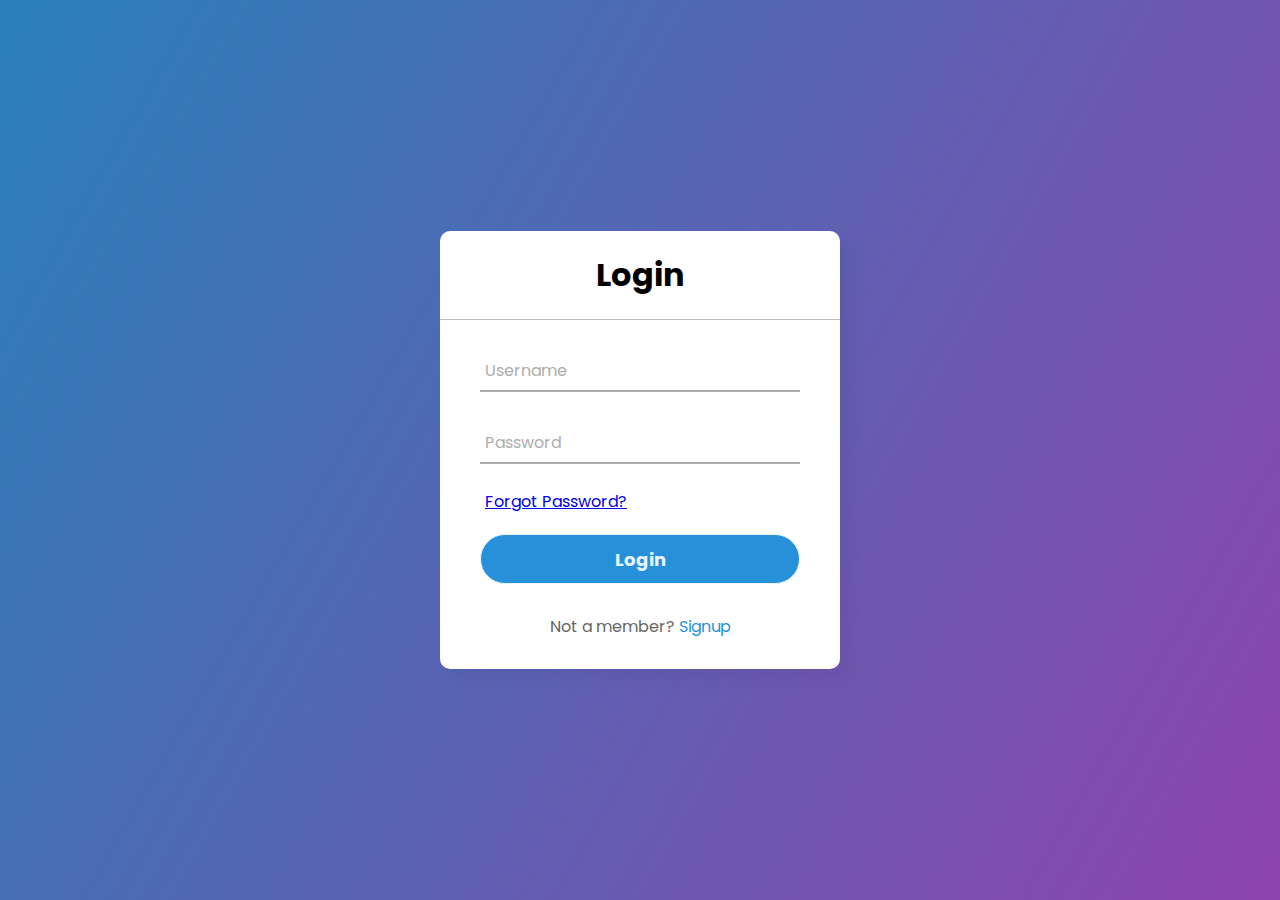
<file: index.html>
<!DOCTYPE html>
<html lang="en" dir="ltr">

<head>
  <meta charset="utf-8">
  <title>Abhay Rathore</title>
  <link rel="stylesheet" href="style.css">
</head>

<body>
  <div class="center">
    <h1>Login</h1>
    <form method="post" action="homepage.html">
      <div class="txt_field">
        <input type="text" required>
        <span></span>
        <label>Username</label>
      </div>
      <div class="txt_field">
        <input type="password" required>
        <span></span>
        <label>Password</label>
      </div>
      <div class="pass"><a href="forget.html">Forgot Password?</a></div>
        <input type="submit" value="Login" >
        <div class="signup_link">
      Not a member? <a href="signup.html">Signup</a>
  </div>
  </form>
  </div>

</body>

</html>
</file>
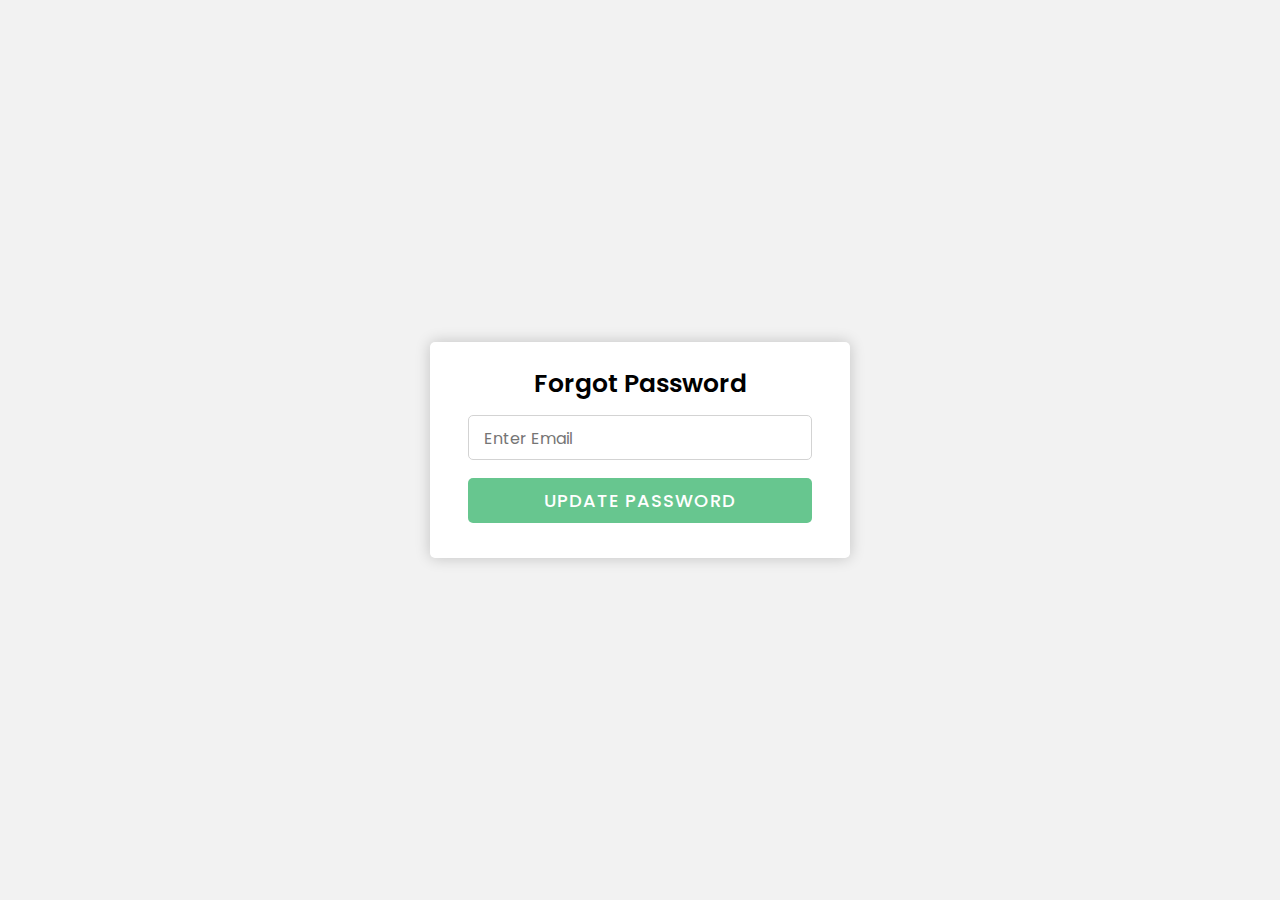
<file: forget.html>
<!DOCTYPE html>

<html lang="en" dir="ltr">

<head>
    <meta charset="utf-8">
    <title>Forgot Password</title>
    <link rel="stylesheet" href="forgot.css">
</head>

<body>
    <div class="container">
        <header>Forgot Password</header>
        <form action="update.html">
            <div class="error-text"></div>
            <div class="field">
                <input onkeyup="active()" id="pswrd_1" type="email" placeholder="Enter Email">

            </div>

            <button>Update Password</button>

    </div>

    </form>
    </div>
    <script>
        const pswrd_1 = document.querySelector("#pswrd_1");
        const pswrd_2 = document.querySelector("#pswrd_2");
        const errorText = document.querySelector(".error-text");
        const showBtn = document.querySelector(".show");
        const btn = document.querySelector("button");

        function active() {
            if (pswrd_1.value.length >= 6) {
                btn.removeAttribute("disabled", "");
                btn.classList.add("active");
                pswrd_2.removeAttribute("disabled", "");
            } else {
                btn.setAttribute("disabled", "");
                btn.classList.remove("active");
                pswrd_2.setAttribute("disabled", "");
            }
        }
        btn.onclick = function () {
            if (pswrd_1.value != pswrd_2.value) {
                errorText.style.display = "block";
                errorText.classList.remove("matched");
                errorText.textContent = "Error! Confirm Password Not Match";
                return false;
            } else {
                errorText.style.display = "block";
                errorText.classList.add("matched");
                errorText.textContent = "Nice! Confirm Password Matched";
                return false;
            }
        }

        function active_2() {
            if (pswrd_2.value != "") {
                showBtn.style.display = "block";
                showBtn.onclick = function () {
                    if ((pswrd_1.type == "password") && (pswrd_2.type == "password")) {
                        pswrd_1.type = "text";
                        pswrd_2.type = "text";
                        this.textContent = "Hide";
                        this.classList.add("active");
                    } else {
                        pswrd_1.type = "password";
                        pswrd_2.type = "password";
                        this.textContent = "Show";
                        this.classList.remove("active");
                    }
                }
            } else {
                showBtn.style.display = "none";
            }
        }
    </script>
</body>

</html>
</file>
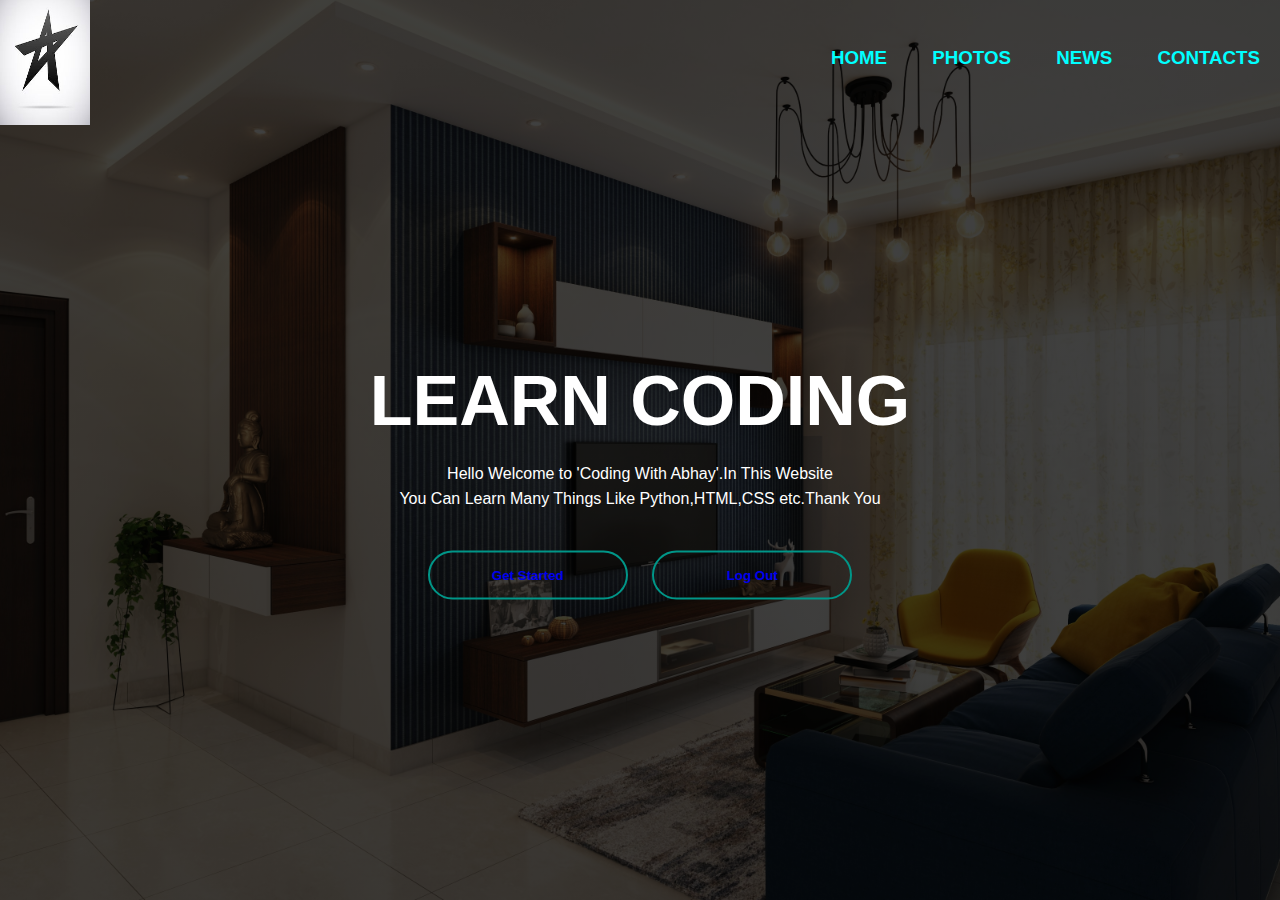
<file: homepage.html>
<html lang="en">

<head>
    <meta charset="UTF-8">
    <meta http-equiv="X-UA-Compatible" content="IE=edge">
    <meta name="viewport" content="width=device-width, initial-scale=1.0">
    <link rel="stylesheet" href="home.css">
    <title>Abahy Rathore</title>
</head>

<body alink="white" vlink="white">
    <div class="banner">
        <div class="navbar">
            <img src="Vector Star Logo Template Stock Vector (Royalty Free) 262934315.jpg" class="logo" height="300%" width="500%">
            <ul>
                <h3>
                    <li><a href="homepage.html">HOME</a></li>
                    <li><a href="https://photos.google.com/" target="blank">PHOTOS</a></li>
                    <li><a href="https://news.google.com/" target="blank">NEWS</a></li>
                    <li><a href="https://news.google.com/" target="blank">CONTACTS</a></li>
                </h3>
            </ul>
        </div>
        <div class="content">
            <h1>LEARN CODING</h1>
            <p><b>Hello Welcome to 'Coding With Abhay'.In This Website</b> <br><b>You Can Learn Many Things Like Python,HTML,CSS
                etc.Thank You</b></p>
                <div>
                        <button type="button"><span></span><a href="https://udemyfreecourses.org/">Get Started</a></button>
                        <button type="button"><span></span><a href="index.html">Log Out</a></button>
                    </form>
            </div>
        </div>
    </div>
</body>

</html>
</file>
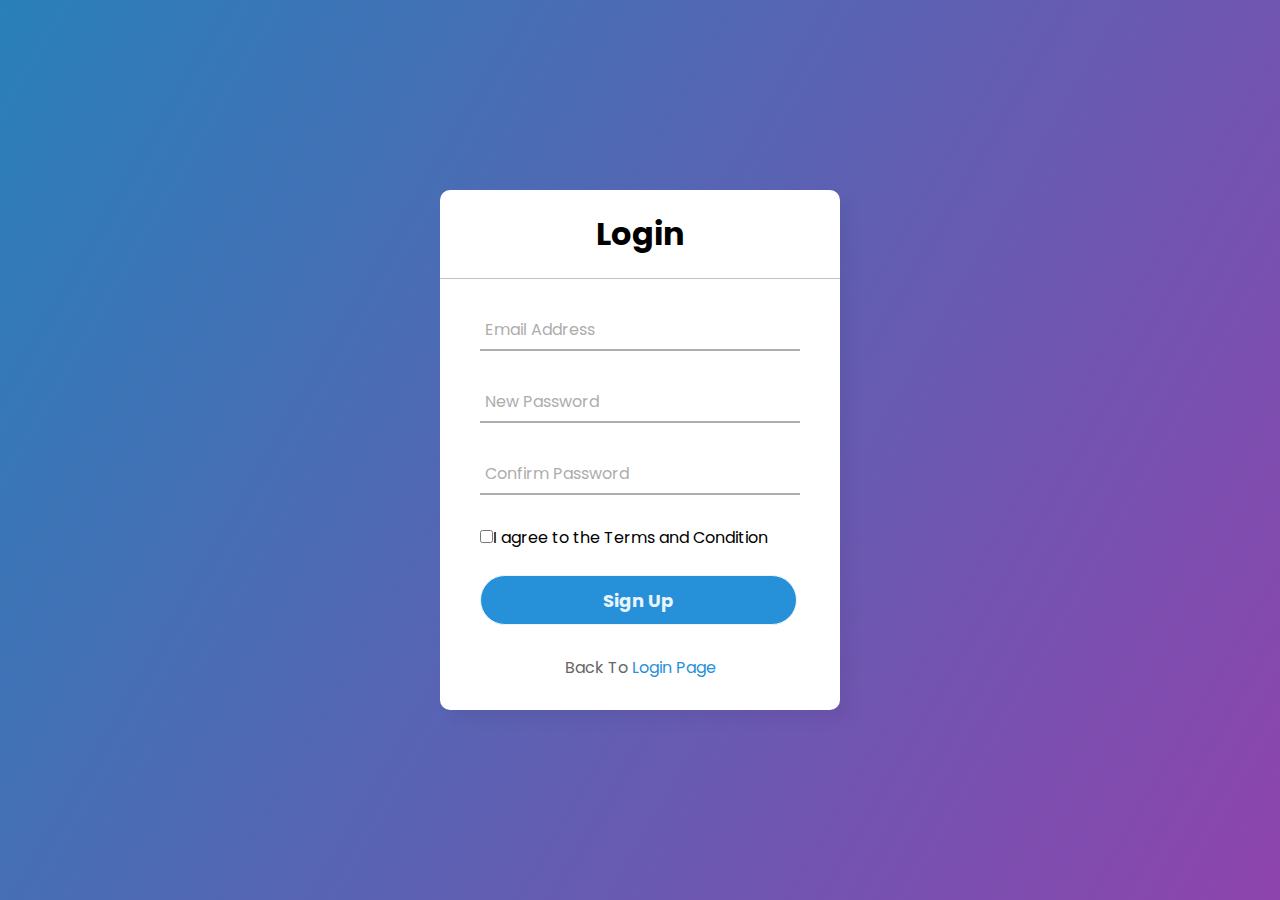
<file: signup.html>
<!DOCTYPE html>
<html lang="en" dir="ltr">

<head>
    <meta charset="utf-8">
    <title>Abhay Rathore</title>
    <link rel="stylesheet" href="sytle.css">
</head>

<body>
    <div class="center">
        <h1>Login</h1>
        <form method="post">
            <div class="txt_field">
                <input type="text" required>
                <span></span>
                <label>Email Address</label>
            </div>
            <div class="txt_field">
                <input type="password" required>
                <span></span>
                <label>New Password</label>
            </div>
            <div class="txt_field">
                <input type="password" required>
                <span></span>
                <label>Confirm Password</label>
            </div>
            <div>
                <form>

                    <input type="checkbox" name="I agree to the Terms and Condition" required />I agree to the Terms and
                    Condition
                </form>
            </div>
            <form action="homepage.html" class="Sign up">
                <br><input type="submit" value="Sign Up">
                <div class="signup_link">
            </form>
            Back To <a href="index.html">Login Page</a>
    </div>
    </form>
    </div>
</body>

</html>
</file>
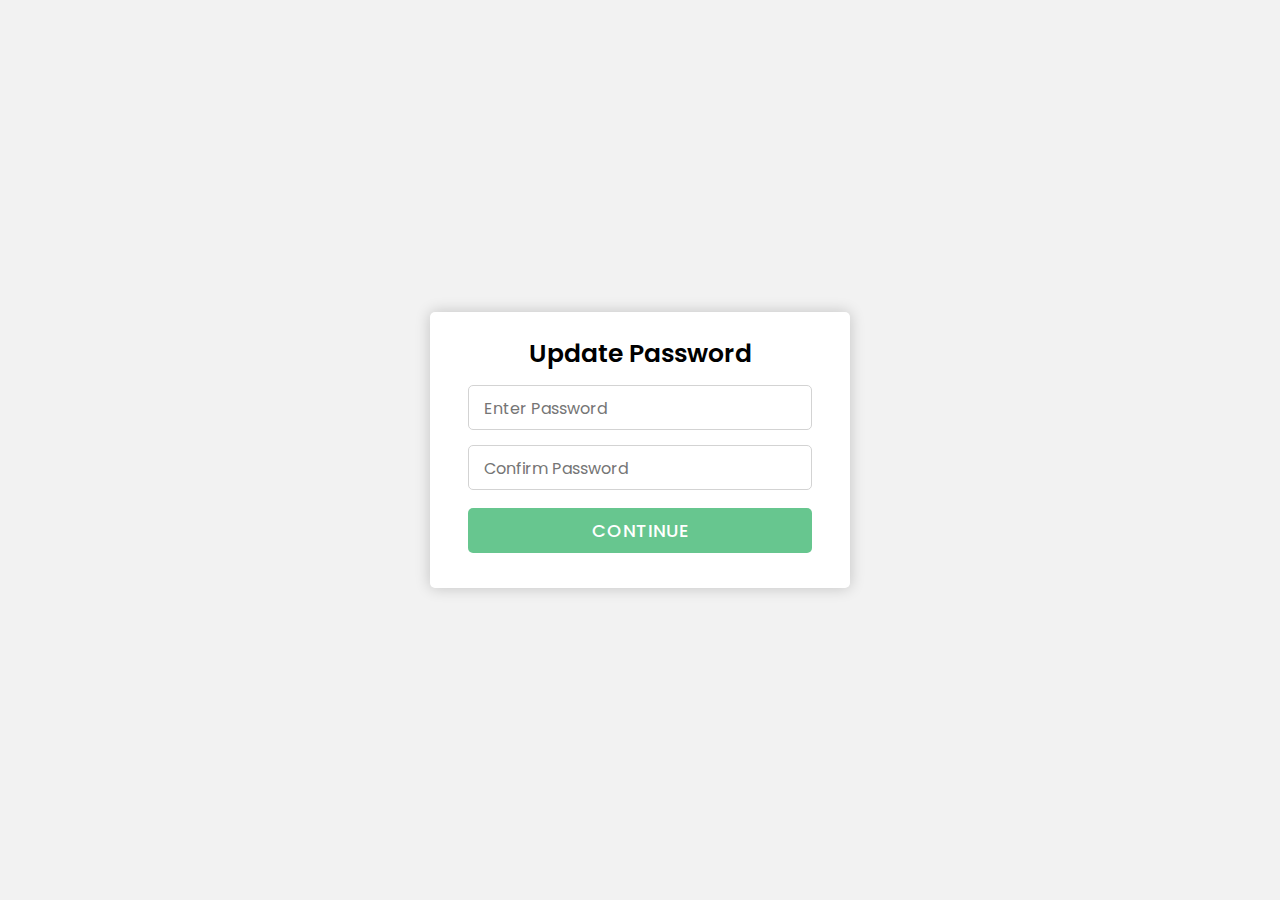
<file: update.html>
<!DOCTYPE html>

<html lang="en" dir="ltr">
   <head>
      <meta charset="utf-8">
      <title>Update Password</title>
      <link rel="stylesheet" href="update.css">
   </head>
   <body>
      <div class="container">
         <header>Update Password</header>
         <form action="homepage.html">
            <div class="error-text"></div>
            <div class="field">
               <input onkeyup="active()" id="pswrd_1" type="password" placeholder="Enter Password">
            </div>
            <div class="field">
                <input onkeyup="active()" id="pswrd_1" type="password" placeholder="Confirm Password">
               <div class="show">
                  SHOW
               </div>
            </div>
            <button>Continue</button>
         </form>
      </div>
      <script>
         const pswrd_1 = document.querySelector("#pswrd_1");
         const pswrd_2 = document.querySelector("#pswrd_2");
         const errorText = document.querySelector(".error-text");
         const showBtn = document.querySelector(".show");
         const btn = document.querySelector("button");
         function active(){
           if(pswrd_1.value.length >= 6){
             btn.removeAttribute("disabled", "");
             btn.classList.add("active");
             pswrd_2.removeAttribute("disabled", "");
           }else{
             btn.setAttribute("disabled", "");
             btn.classList.remove("active");
             pswrd_2.setAttribute("disabled", "");
           }
         }
         btn.onclick = function(){
           if(pswrd_1.value != pswrd_2.value){
             errorText.style.display = "block";
             errorText.classList.remove("matched");
             errorText.textContent = "Error! Confirm Password Not Match";
             return false;
           }else{
             errorText.style.display = "block";
             errorText.classList.add("matched");
             errorText.textContent = "Nice! Confirm Password Matched";
             return false;
           }
         }
         function active_2(){
           if(pswrd_2.value != ""){
             showBtn.style.display = "block";
             showBtn.onclick = function(){
               if((pswrd_1.type == "password") && (pswrd_2.type == "password")){
                 pswrd_1.type = "text";
                 pswrd_2.type = "text";
                 this.textContent = "Hide";
                 this.classList.add("active");
               }else{
                 pswrd_1.type = "password";
                 pswrd_2.type = "password";
                 this.textContent = "Show";
                 this.classList.remove("active");
               }
             }
           }else{
             showBtn.style.display = "none";
           }
         }
      </script>
   </body>
</html>
</file>
<file: style.css>
@import url('https://fonts.googleapis.com/css2?family=Noto+Sans:wght@700&family=Poppins:wght@400;500;600&display=swap');

* {
  margin: 0;
  padding: 0;
  box-sizing: border-box;
  font-family: "Poppins", sans-serif;
}

body {
  margin: 0;
  padding: 0;
  background: linear-gradient(120deg, #2980b9, #8e44ad);
  height: 100vh;
  overflow: hidden;
}

.center {
  position: absolute;
  top: 50%;
  left: 50%;
  transform: translate(-50%, -50%);
  width: 400px;
  background: white;
  border-radius: 10px;
  box-shadow: 10px 10px 15px rgba(0, 0, 0, 0.05);
}

.center h1 {
  text-align: center;
  padding: 20px 0;
  border-bottom: 1px solid silver;
}

.center form {
  padding: 0 40px;
  box-sizing: border-box;
}

form .txt_field {
  position: relative;
  border-bottom: 2px solid #adadad;
  margin: 30px 0;
}

.txt_field input {
  width: 100%;
  padding: 0 5px;
  height: 40px;
  font-size: 16px;
  border: none;
  background: none;
  outline: none;
}

.txt_field label {
  position: absolute;
  top: 50%;
  left: 5px;
  color: #adadad;
  transform: translateY(-50%);
  font-size: 16px;
  pointer-events: none;
  transition: .5s;
}

.txt_field span::before {
  content: '';
  position: absolute;
  top: 40px;
  left: 0;
  width: 0%;
  height: 2px;
  background: #2691d9;
  transition: .5s;
}

.txt_field input:focus~label,
.txt_field input:valid~label {
  top: -5px;
  color: #2691d9;
}

.txt_field input:focus~span::before,
.txt_field input:valid~span::before {
  width: 100%;
}

.pass {
  margin: -5px 0 20px 5px;
  color: #a6a6a6;
  cursor: pointer;
}

.pass:hover {
  text-decoration: underline;
}

input[type="submit"] {
  width: 100%;
  height: 50px;
  border: 1px solid;
  background: #2691d9;
  border-radius: 25px;
  font-size: 18px;
  color: #e9f4fb;
  font-weight: 700;
  cursor: pointer;
  outline: none;
}

input[type="submit"]:hover {
  border-color: #2691d9;
  transition: .5s;
}

.signup_link {
  margin: 30px 0;
  text-align: center;
  font-size: 16px;
  color: #666666;
}

.signup_link a {
  color: #2691d9;
  text-decoration: none;
}

.signup_link a:hover {
  text-decoration: underline;
}
</file>
<file: forgot.css>
@import url('https://fonts.googleapis.com/css?family=Poppins:400,500,600,700&display=swap');
*{
  margin: 0;
  padding: 0;
  box-sizing: border-box;
  font-family: 'Poppins', sans-serif;
}
html,body{
  display: grid;
  height: 100%;
  place-items: center;
  text-align: center;
  background: #f2f2f2;
}
.container{
  background: #fff;
  padding: 20px 30px;
  width: 420px;
  border-radius: 5px;
  box-shadow: 0 0 15px rgba(0,0,0,0.2);
}
.container header{
  padding-top: 5px;
  font-size: 25px;
  font-weight: 600;
  line-height: 33px;
}
.container form{
  margin: 5px 8px;
}
.container form .error-text{
  background: #F8D7DA;
  padding: 8px 0;
  border-radius: 5px;
  color: #8B3E46;
  border: 1px solid #F5C6CB;
  display: none;
}
.container form .error-text.matched{
  background: #D4EDDA;
  color: #588C64;
  border-color: #C3E6CB;
}
.container form .field{
  width: 100%;
  height: 45px;
  display: flex;
  margin: 15px 0;
  position: relative;
}
form .field input{
  width: 100%;
  height: 100%;
  border: 1px solid lightgrey;
  padding-left: 15px;
  outline: none;
  border-radius: 5px;
  font-size: 17px;
  transition: all 0.3s;
}
form .field input::placeholder{
  font-size: 16px;
}
form .field input:focus{
  border-color: #27ae60;
  box-shadow: inset 0 0 3px #2fd072;
}
form .field .show{
  position: absolute;
  right: 10px;
  top: 50%;
  transform: translateY(-50%);
  font-size: 14px;
  font-weight: 600;
  user-select: none;
  cursor: pointer;
  display: none;
}
form .field .show.active{
  color: #27ae60;
}
form button{
  width: 100%;
  height: 45px;
  margin: 3px 0 10px 0;
  border: none;
  outline: none;
  background: #27ae60;
  border-radius: 5px;
  color: #fff;
  font-size: 18px;
  font-weight: 500;
  letter-spacing: 1px;
  text-transform: uppercase;
  cursor: no-drop;
  opacity: 0.7;
}
form button.active{
  cursor: pointer;
  opacity: 1;
  transition: all 0.3s;
}
form button.active:hover{
  background: #219150;
}
</file>
<file: home.css>
a{
text-decoration: none;
}
* {
    margin: 0;
    padding: 0;
    font-family: sans-serif;
}

.banner {
    width: 100%;
    height: 100vh;
    background-image: linear-gradient(rgba(0, 0, 0, 0.75), rgba(0, 0, 0, 0.75)), url(pexels-houzlook-com-3797991.jpg);
    background-size: cover;
    background-position: center;
}

.navbar {
    width: 100%;
    height: 5%;
    margin: auto;
    padding: 35px 0;
    display: flex;
    align-items: center;
    justify-content: space-between;
}

.logo {
    width: 7%;
    cursor: pointer;
}

.navbar ul li {
    list-style: none;
    display: inline-block;
    margin: 0 20px;
    position: relative;
}

.navbar ul li a {
    text-decoration: none;
    color: aqua;
    text-transform: uppercase;
}

.navbar ul li::after {
    content: '';
    height: 3px;
    width: 0px;
    background: #009688;
    position: absolute;
    left: 0;
    bottom: -11px;
    transition: 0.5s;
}

.navbar ul li:hover::after {
    width: 100%;
}

.content {
    width: 100%;
    position: absolute;
    top: 50%;
    transform: translateY(-50%);
    text-align: center;
    color: #fff;
}

.content h1 {
    font-size: 70px;
    margin-top: 80px;
}

.content p {
    margin: 20px auto;
    font-weight: 100;
    line-height: 25px;
}

button {
    width: 200px;
    padding: 15px 0;
    text-align: center;
    margin: 20px 10px;
    border-radius: 25px;
    font-weight: bold;
    border: 2px solid #009688;
    background: transparent;
    color: #fff;
    cursor: pointer;
    position: relative;
    overflow: hidden;
}

span {

    background: #009688;
    height: 100%;
    width: 0%;
    border-radius: 25px;
    position: absolute;
    left: 0;
    bottom: 0;
    z-index: -1;
    transition: 0.5s;
}

button:hover span {
    width: 100%;
}

button:hover {
    border: none;
}
</file>
<file: sytle.css>
@import url('https://fonts.googleapis.com/css2?family=Noto+Sans:wght@700&family=Poppins:wght@400;500;600&display=swap');

* {
  margin: 0;
  padding: 0;
  box-sizing: border-box;
  font-family: "Poppins", sans-serif;
}

body {
  margin: 0;
  padding: 0;
  background: linear-gradient(120deg, #2980b9, #8e44ad);
  height: 100vh;
  overflow: hidden;
}

.center {
  position: absolute;
  top: 50%;
  left: 50%;
  transform: translate(-50%, -50%);
  width: 400px;
  background: white;
  border-radius: 10px;
  box-shadow: 10px 10px 15px rgba(0, 0, 0, 0.05);
}

.center h1 {
  text-align: center;
  padding: 20px 0;
  border-bottom: 1px solid silver;
}

.center form {
  padding: 0 40px;
  box-sizing: border-box;
}

form .txt_field {
  position: relative;
  border-bottom: 2px solid #adadad;
  margin: 30px 0;
}

.txt_field input {
  width: 100%;
  padding: 0 5px;
  height: 40px;
  font-size: 16px;
  border: none;
  background: none;
  outline: none;
}

.txt_field label {
  position: absolute;
  top: 50%;
  left: 5px;
  color: #adadad;
  transform: translateY(-50%);
  font-size: 16px;
  pointer-events: none;
  transition: .5s;
}

.txt_field span::before {
  content: '';
  position: absolute;
  top: 40px;
  left: 0;
  width: 0%;
  height: 2px;
  background: #2691d9;
  transition: .5s;
}

.txt_field input:focus~label,
.txt_field input:valid~label {
  top: -5px;
  color: #2691d9;
}

.txt_field input:focus~span::before,
.txt_field input:valid~span::before {
  width: 100%;
}

.pass {
  margin: -5px 0 20px 5px;
  color: #a6a6a6;
  cursor: pointer;
}

.pass:hover {
  text-decoration: underline;
}

input[type="submit"] {
  width: 99%;
  height: 50px;
  border: 1px solid;
  background: #2691d9;
  border-radius: 25px;
  font-size: 18px;
  color: #e9f4fb;
  font-weight: 700;
  cursor: pointer;
  outline: none;
}

input[type="submit"]:hover {
  border-color: #2691d9;
  transition: .5s;
}

.signup_link {
  margin: 30px 0;
  text-align: center;
  font-size: 16px;
  color: #666666;
}

.signup_link a {
  color: #2691d9;
  text-decoration: none;
}

.signup_link a:hover {
  text-decoration: underline;
}
</file>
<file: update.css>
@import url('https://fonts.googleapis.com/css?family=Poppins:400,500,600,700&display=swap');
*{
  margin: 0;
  padding: 0;
  box-sizing: border-box;
  font-family: 'Poppins', sans-serif;
}
html,body{
  display: grid;
  height: 100%;
  place-items: center;
  text-align: center;
  background: #f2f2f2;
}
.container{
  background: #fff;
  padding: 20px 30px;
  width: 420px;
  border-radius: 5px;
  box-shadow: 0 0 15px rgba(0,0,0,0.2);
}
.container header{
  padding-top: 5px;
  font-size: 25px;
  font-weight: 600;
  line-height: 33px;
}
.container form{
  margin: 5px 8px;
}
.container form .error-text{
  background: #F8D7DA;
  padding: 8px 0;
  border-radius: 5px;
  color: #8B3E46;
  border: 1px solid #F5C6CB;
  display: none;
}
.container form .error-text.matched{
  background: #D4EDDA;
  color: #588C64;
  border-color: #C3E6CB;
}
.container form .field{
  width: 100%;
  height: 45px;
  display: flex;
  margin: 15px 0;
  position: relative;
}
form .field input{
  width: 100%;
  height: 100%;
  border: 1px solid lightgrey;
  padding-left: 15px;
  outline: none;
  border-radius: 5px;
  font-size: 17px;
  transition: all 0.3s;
}
form .field input::placeholder{
  font-size: 16px;
}
form .field input:focus{
  border-color: #27ae60;
  box-shadow: inset 0 0 3px #2fd072;
}
form .field .show{
  position: absolute;
  right: 10px;
  top: 50%;
  transform: translateY(-50%);
  font-size: 14px;
  font-weight: 600;
  user-select: none;
  cursor: pointer;
  display: none;
}
form .field .show.active{
  color: #27ae60;
}
form button{
  width: 100%;
  height: 45px;
  margin: 3px 0 10px 0;
  border: none;
  outline: none;
  background: #27ae60;
  border-radius: 5px;
  color: #fff;
  font-size: 18px;
  font-weight: 500;
  letter-spacing: 1px;
  text-transform: uppercase;
  cursor: no-drop;
  opacity: 0.7;
}
form button.active{
  cursor: pointer;
  opacity: 1;
  transition: all 0.3s;
}
form button.active:hover{
  background: #219150;
}
</file>
